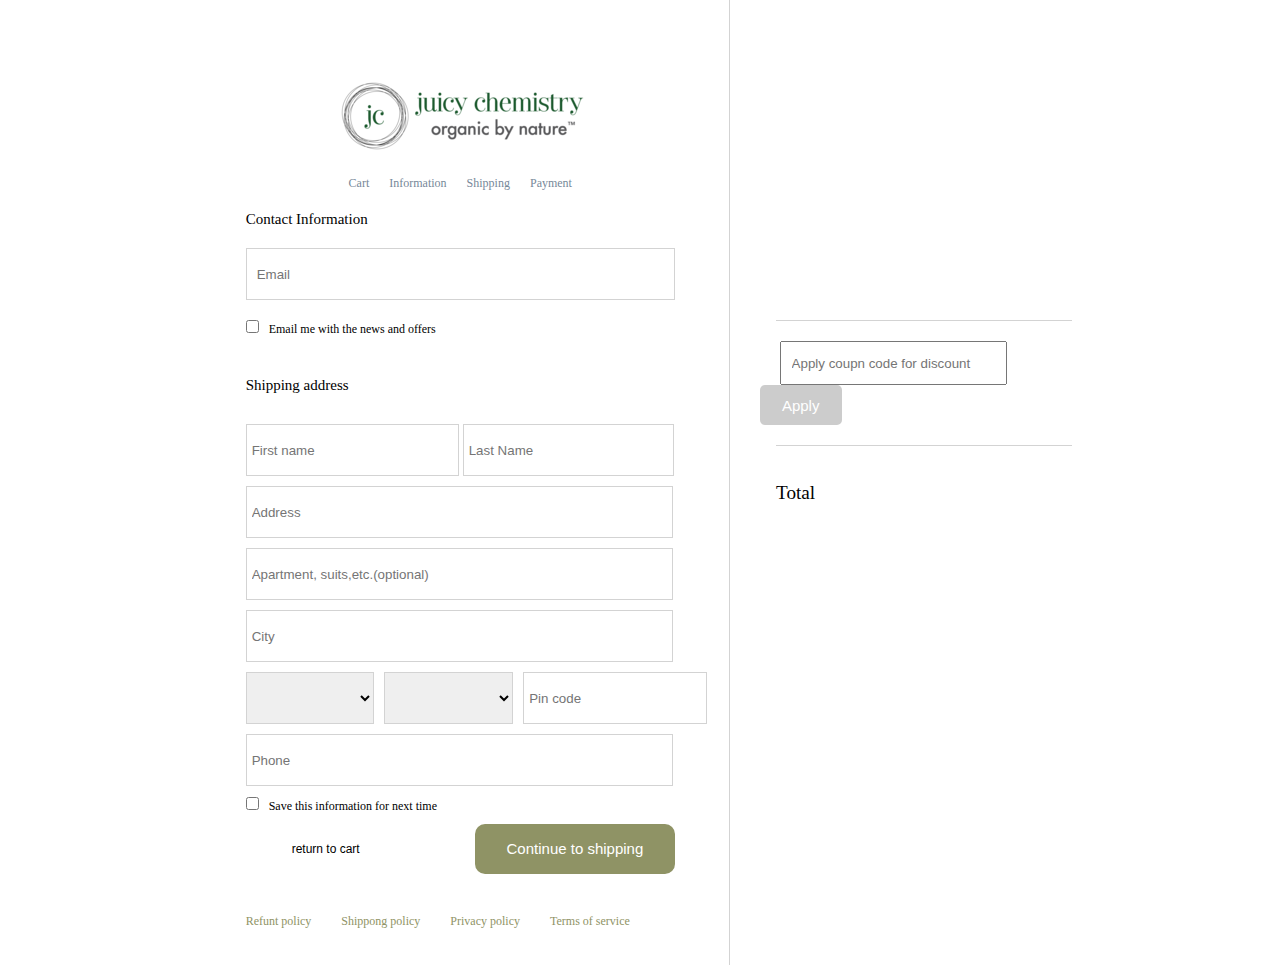
<file: pages/checkout.html>
<!DOCTYPE html>
<html lang="en">
<head>
    <meta charset="UTF-8">
    <meta http-equiv="X-UA-Compatible" content="IE=edge">
    <meta name="viewport" content="width=device-width, initial-scale=1.0">
    <link rel="stylesheet" href="../style/checkout.css">
      <link rel="stylesheet" href="https://cdnjs.cloudflare.com/ajax/libs/font-awesome/4.7.0/css/font-awesome.min.css">
      <link rel="stylesheet" href="https://use.fontawesome.com/releases/v5.15.4/css/all.css" integrity="sha384-DyZ88mC6Up2uqS4h/KRgHuoeGwBcD4Ng9SiP4dIRy0EXTlnuz47vAwmeGwVChigm" crossorigin="anonymous">
    <title>checkOut</title>
</head>
<body>
    <div id="checkout-parent">
        <div id="checkout-left">
            <div id="top">
                <div><img src="../img/JC_Logo_NewWeb_B_250x.png" onclick="home()" alt="">
                <ul>
                    <li>Cart<i class="fas fa-greater-than"></i></li>
                    <li>Information<i class="fas fa-greater-than"></i></li>
                    <li>Shipping<i class="fas fa-greater-than"></i></li>
                    <li>Payment</li>
                </ul></div>
            </div>
            <div id="shipping-address">
                <div><h5>Contact Information</h5></div>
                <div >
                    <form action="" id="address-input" onsubmit="getAddress(event)">
                        <input type="email" placeholder="Email" id="email">
                        <label for="" ><input type="checkbox">Email me with the news and offers</label>
                        <h5>Shipping address</h5>
                        
                        <div>
                            <input type="text" placeholder="First name" style="width: 48%;">
                            <input type="text" placeholder="Last Name" style="width: 47.5%;">
                        </div>
                        <div>
                            <input type="text" placeholder="Address"style="width: 98%;" id="line1">
                        </div>
                        
                        <div>
                            <input type="text" placeholder="Apartment, suits,etc.(optional)"style="width: 98%" id="line2">
                        </div>
                        <div>
                            <input type="text" placeholder="City"style="width: 98%">
                        </div>
                        <div id="select-country">
                            <select name="" id="" ></select>
                            <select name="" id=""></select>
                            <input type="text" placeholder="Pin code">
                        </div>
                        <div>
                            <input type="text" name="" id="" placeholder="Phone"style="width: 98%">
                        </div>
                        <div>
                            <label for=""><input type="checkbox">Save this information for next time</label>
                        </div>
                        <div id="proceed">
                            <button><i class="fas fa-less-than"></i> return to cart</button>
                            <input type="submit" value="Continue to shipping"  >
                        </div>
                
                    </form>
                    <div >
                        <ul id="policy">
                            <li>Refunt policy</li>
                            <li>Shippong policy</li>
                            <li>Privacy policy</li>
                            <li>Terms of service</li>
                        </ul>
                    </div>
                </div>
                
            
            </div>
           <br>
           &nbsp;

        </div>
        <div>
        <div class="checkout-right">
                   
                    <!-- cart data  -->
                    <div id="shoping-cart-final" style="overflow: scroll; ">

                        
                    </div>
                    <div id="bottom-cart-final">
                        <hr>
                      <input type="text" id="coupon" placeholder="Apply coupn code for discount" style="padding-left:10px;">
                      <button onclick="applycode()">Apply</button>
                      <hr>
                      
                      <div id="total-div-final">
                        <p style="display: inline-block;width: 60%;">Total </p>
                        <p id="total-final"></p>
                      </div>


        </div>
    </div>
    <script src="../script/checkout.js"></script>
    <script src="../script/onclick.js"></script>
    
</body>
</html>
</file>
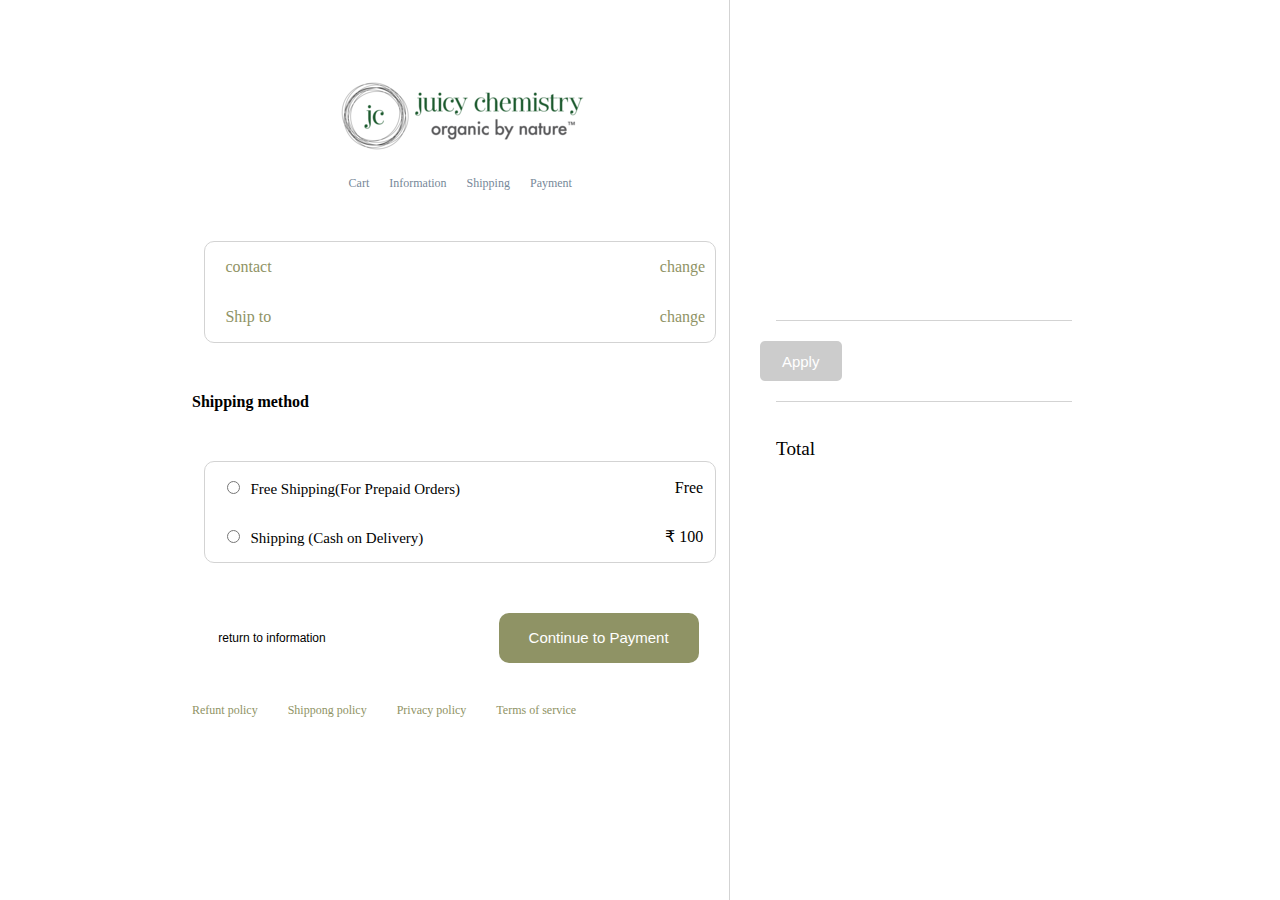
<file: pages/shiping.html>
<!DOCTYPE html>
<html lang="en">
<head>
    <meta charset="UTF-8">
    <meta http-equiv="X-UA-Compatible" content="IE=edge">
    <meta name="viewport" content="width=device-width, initial-scale=1.0">
    <link rel="stylesheet" href="../style/checkout.css">
      <link rel="stylesheet" href="https://cdnjs.cloudflare.com/ajax/libs/font-awesome/4.7.0/css/font-awesome.min.css">
      <link rel="stylesheet" href="https://use.fontawesome.com/releases/v5.15.4/css/all.css" integrity="sha384-DyZ88mC6Up2uqS4h/KRgHuoeGwBcD4Ng9SiP4dIRy0EXTlnuz47vAwmeGwVChigm" crossorigin="anonymous">
    <title>shipping</title>
</head>
<body>
    <div id="checkout-parent">
        <div id="checkout-left">
            <div id="top">
                <div><img src="../img/JC_Logo_NewWeb_B_250x.png" onclick="home()" alt="">
                <ul>
                    <li>Cart<i class="fas fa-greater-than"></i></li>
                    <li>Information<i class="fas fa-greater-than"></i></li>
                    <li>Shipping<i class="fas fa-greater-than"></i></li>
                    <li>Payment</li>
                </ul></div>
            </div>
            <div id="shipping-address-display">
                <div id="display-address">
                    <table>
                        <tr>
                            <td>contact</td>
                            <td id="user_email"></td>
                            <td>change</td>
                        </tr>
                        <tr>
                            <td>Ship to</td>
                            <td id="user_address"></td>
                            <td>change</td>
                        </tr>
                    </table>
                </div>
                <h4>Shipping method</h4>
                
                    <div id="shipping-method">
                     <table>
                         
                         <tr>
                             <td><label for=""><input type="radio" name="1" id="shipping" value="Free shipping">Free Shipping(For Prepaid Orders)</label></td>
                             <td>Free</td>
                             
                            </tr>
                            <tr>
                                 <td><label for=""><input type="radio" name="1" id="shipping" value="Cash on delivery ">Shipping (Cash on Delivery)</label></td>
                                <td>	&#8377; 100</td>
                              
                            </tr>
                    </table>
                    </div>
                
                    
                        <div id="proceed">
                            <button><i class="fas fa-less-than"></i> return to information</button>
                            <input type="button" value="Continue to Payment" onclick="shippingMethod()"  >
                        </div>
            
                    <div >
                        <ul id="policy">
                            <li>Refunt policy</li>
                            <li>Shippong policy</li>
                            <li>Privacy policy</li>
                            <li>Terms of service</li>
                        </ul>
                    </div>
            
                
            
            </div>
           <br>
           &nbsp;

        </div>
        <div>
        <div class="checkout-right">
                   
                  <div id="shoping-cart-final" style="overflow: scroll; ">

                        
                    </div>
                    <div id="bottom-cart-final">
                        <hr>
                      <button onclick="applycode()">Apply</button>
                      <hr>
                      
                      <div id="total-div-final">
                        <p style="display: inline-block;width: 60%;">Total </p>
                        <p id="total-final"></p>
                      </div>
    </div>
    <script src="../script/checkout.js"></script>
    <script src="../script/checkout.js"></script>
    
</body>
</html>
</file>
<file: style/checkout.css>
*{
    margin: 0;
    padding: 0;
}

#checkout-parent{
    width: 70%;
    margin: 0 auto;
    height: 100vh;
    display: grid;
    grid-template-columns: 60% 40%;
}
#top{
    width: 80%;
    margin:  80px auto 0 auto;
    justify-content: center;
    text-align: center;
}
#top>div>ul{
    display:flex ;
    gap: 10px;
    font-size: 12px;
    margin-top: 20px;
    justify-content: center;
    list-style: none;
    color:lightslategray;

}
#top>div>ul i {
    margin-left: 10px;
    color: gray;
    font: 10px;
}

#shipping-address{
    width: 80%;
    margin: auto;

}
#address-input{
    display: flex;
    flex-direction: column;
    gap: 10px;
}
#address-input input , #address-input select{
border: 1px solid lightgray;
}


#address-input input[type="text"]{
  height: 50px;
  padding-left:5px; 
}
#address-input input[type="email"]{
    height: 50px;
    padding-left: 10px;
}

#select-country{
    display: grid;
    grid-template-columns: 30% 30% auto;
    gap: 10px;
}
#address-input input[type="checkbox"]{

    margin-right: 10px;
 
}
#proceed{
    height: 50px;
}
#proceed button, #proceed input{
    height: 50px;
 
    font-size: 15px;
    line-height: 50px;

}
#proceed input{
    width: 200px;
    float: right;

}
#proceed button{
       width: 150px;
       cursor: pointer;
    border: none;
}



/*  */
/* css for cart */

#checkout-left{
    border-right: 1px solid lightgray;
}
.checkout-right{
    padding-left: 30px;
}
#shoping-cart-final{
    margin-top: 100px;
    display: grid;
    grid-template-columns: auto;
    min-height: 200px;
    max-height: 400px;


}
#shoping-cart-final div{
    padding-left: 30px;
    padding-top: 10px;
    padding-bottom: 20px;
    
}
#shoping-cart-final img{
    height: 70px;
    display: inline-block;
    border-radius: 5px;
}
#shoping-cart-final h5{
    display: inline-block;
    vertical-align: top;
    padding-left:10px ;
}
#shoping-cart-final p{
    display: inline-block;
    vertical-align: center;
    padding-left:0 ;
    

}
#bottom-cart-final{
    height: 300px;
    position: relative;
}
#bottom-cart-final input{
    width: 65%;
    height: 40px;
    margin-left: 20px
}
#bottom-cart-final button{
    width: 25%;
    height: 40px;
    border-radius: 5px;
}
#bottom-cart-final hr{
    margin: 20px auto;
    width: 90%;
    background-color: lightgray;
    border: none;
    height: 1px;
    
}
#bottom-cart-final button{
    border: none;
    color:white;
    background-color: #cccccc;
    font-size: 15px;

}
.check-out-btn-final{
    width: 90%;
    margin: auto;
    border: 1px solid black;
    height: 50px;
    line-height: 50px;
    text-align: center;
    position: absolute;
    bottom: 100px;
    left: 20px;
    border-radius: 5px;
    background-color: #8f9365;
    color: white;
    border: none;
    font-size: 20px;
}

.check-out-btn:hover{
    background-color: rgb(60, 59, 59);

}
#total-div-final{
    height: 50px;
    width: 90%;
    margin: auto;
    line-height: 40px;
    padding:5px;
    font-size: larger;
    font-weight: 10px;
}

#total-final{
    text-align: right;
    font-size: 25px;
    display: inline;
}

#display-address{
    width: 95%;
    margin: 50px auto;
    border: 1px solid lightgray;
    height: 100px;
    border-radius: 10px;
}
#display-address table{
    width: 100%;
    height: 100%;
    border-collapse: collapse;

}
#display-address table td{
    padding-left: 20px;
    
    
}
#display-address table td:nth-child(1){
    color:#8f9365;
    width: 100px;
}

#display-address table td:nth-child(3){
    color:#8f9365;
    text-align: right;
    padding-right: 10px;
    width: 100px;
    overflow-y:hidden ;
}



#shipping-method{
    width: 95%;
    margin: 50px auto;
    border: 1px solid lightgray;
    height: 100px;
    border-radius: 10px;
}
#shipping-method table{
    width: 100%;
    height: 100%;
}

#shipping-method table tr td:nth-child(2){
    text-align: right;
    padding-right: 10px;
}
#shipping-method table tr td:nth-child(1){
    
    padding-left: 10px;
}
#shipping-method table tr td:nth-child(1) label{
font-size: 15px;
}
#shipping-method table tr td:nth-child(1) input{
    margin: 10px;
}




#payment img{
    height: 20px;
}

#payment{
    width: 95%;
    margin: 50px auto;
    border: 1px solid lightgray;
   
    border-radius: 10px;
}
#payment table{
    width: 100%;
   
    border-collapse:collapse ;
}
#payment table tr{
    border-bottom: 1px solid lightgrey;
    height: 50px;
}
#payment table tr:nth-last-child(1){
    border: none;
}

#payment table tr td:nth-child(2){
    text-align: right;
    padding-right: 10px;
}
#paymenttable tr td:nth-child(1){
    
    padding-left: 10px;
}
#payment table tr td:nth-child(1) label{
font-size: 15px;
}
#payment table tr td:nth-child(1) input{
    margin: 10px;
}

#proceed input[type="button"]{
    margin-right: 30px;
}


#shipping-address h5{
    color: black;
    font-weight: normal;
    font-size: 15px;
    margin: 20px 0;
}
/*  */
#billing-address{
    width: 95%;
    margin: 50px auto;
    border: 1px solid lightgray;
    height: 100px;
    border-radius: 10px;
}
#billing-address table{
    width: 100%;
    height: 100%;
}

#billing-address table tr td:nth-child(2){
    text-align: right;
    padding-right: 10px;
}
#billing-address table tr td:nth-child(1){
    
    padding-left: 10px;
}
#billing-address table tr td:nth-child(1) label{
font-size: 15px;
}
#billing-address table tr td:nth-child(1) input{
    margin: 10px;
}



div label{
    font-size: 12px;
    margin: 10px 0;
}

#proceed >  button:nth-child(1){
    background-color: white;
    border: none;
    font-size: 12px;
}
#proceed >  button:nth-child(1)>i{
    font-size: 5px;
    margin-right: 10px;
}
#proceed > input{
    background-color: #8f9365;
    color: white;
    border: none;
    border-radius:10px ;
}
#policy{
    display: flex;
    list-style: none;
    gap: 30px;
    margin-top: 40px;
    color:#8f9365;
    font-size: 12px;
    text-align: center;
}




/* pop -up */
.pop-up{
    display: none;
    position:absolute;
    height: 500px;
    width: 700px;
    top:20%;
    right: 30%;
    text-align: center;
    padding:10px;
    border: 1px solid lightgrey;
    box-shadow: 10px 10px 10px grey;


    background-color: white;

}
.pop-up > div:nth-child(1){
    height: 80%;
}
.pop-up > div:nth-child(1)>i{
    margin-top: 50px;
font-size: 300px;
color: lime;
}
.pop-up > div:nth-child(2){
    font-size: 40px;
    color: lightslategrey;
}

.active-popup{
    display: block;
}
</file>
